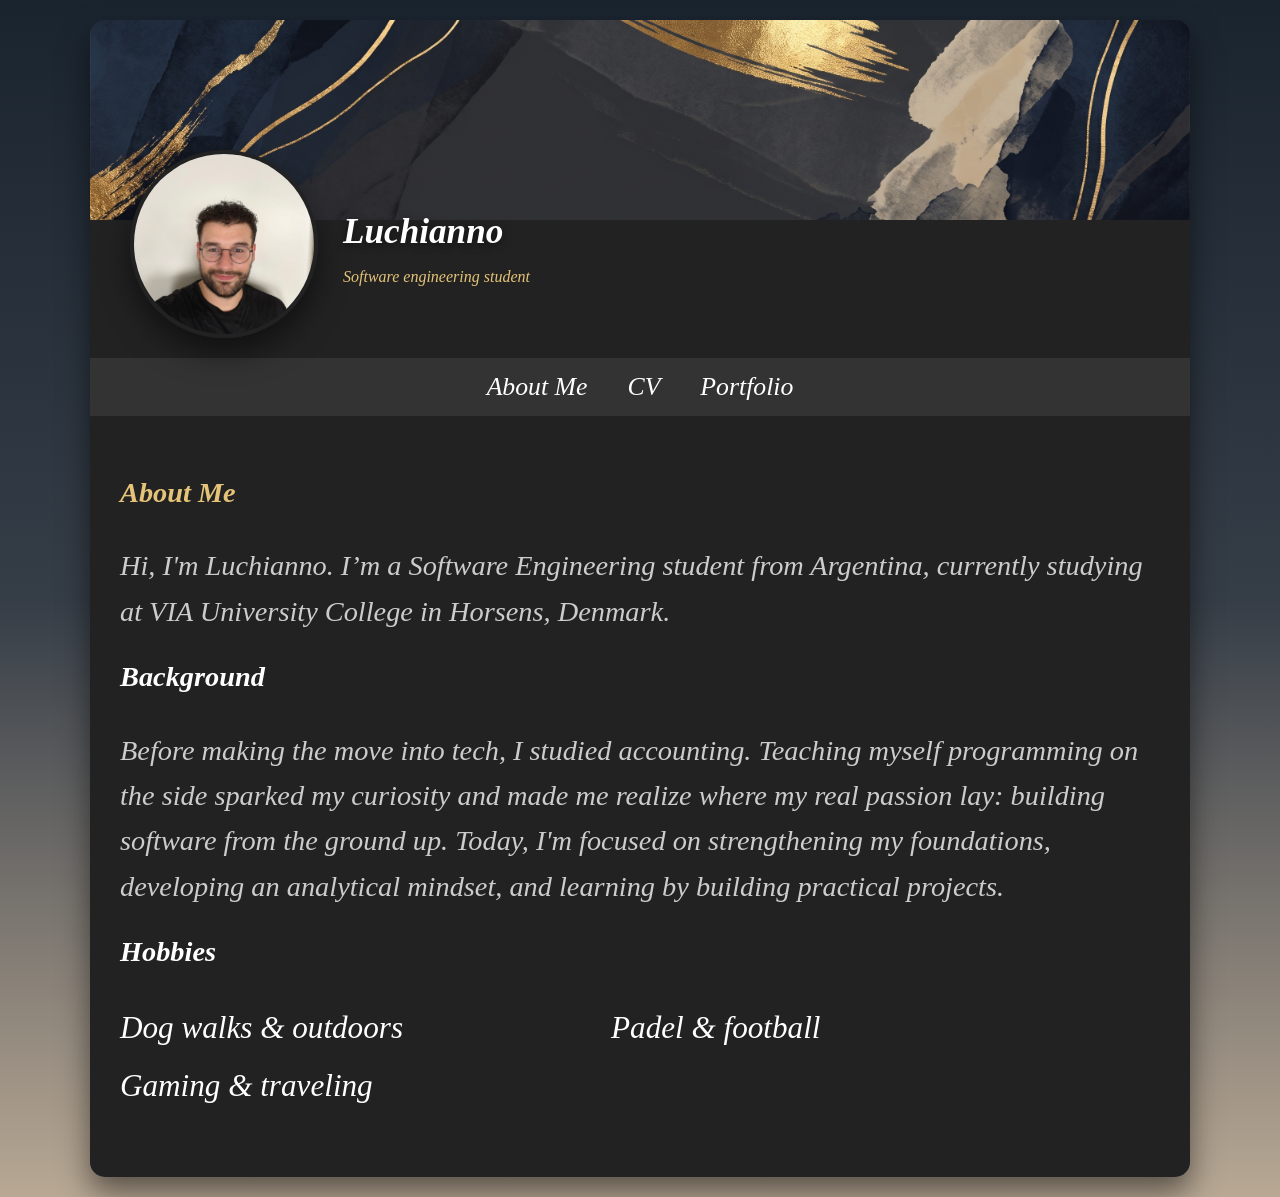
<file: index.html>
<!DOCTYPE html>
<html lang="en">


<head>
    <link rel="stylesheet" href="css/styles.css">
    <meta charset="utf-8">
    <meta name="viewport" content="width=device-width, initial-scale=1.0">
    <title>Luchianno Mascarino</title>
</head>
<body>
    <div class="card">
        <div class="banner"></div>

        <section class="profile-header-info">
            <div class="profile-img">
                <img src="images/IMG20260805173922.jpg" alt="profile">
            </div>
            <div class="profile-name">
                <h1>Luchianno</h1>
                <p>Software engineering student</p>
            </div>
        </section>

        <nav class="navbar">
            
            <a href="#about">About Me</a>
            <a href="cv.html">CV</a>
            <a href="portfolio.html">Portfolio</a>
        </nav>
        <article class="about-content" id="#about">
            <header class="about-header">
                <h2>About Me</h2>
            </header>
            <section class="about-section">
                <p>
                    Hi, I'm Luchianno. I’m a Software Engineering student from Argentina, 
                    currently studying at VIA University College in Horsens, Denmark.
                </p>
            </section>
            <section class="about-section">
                <h3>Background</h3>
                <p>
                    Before making the move into tech, I studied accounting. Teaching myself 
                    programming on the side sparked my curiosity and made me realize where my 
                    real passion lay: building software from the ground up. Today, I'm focused 
                    on strengthening my foundations, developing an analytical mindset, and 
                    learning by building practical projects.
                </p>
            </section>
            
            <section class="about-section">
                <h3>Hobbies</h3>
                <ul class="interests-list">
                    <li>Dog walks & outdoors</li>
                    <li>Padel & football</li>
                    <li>Gaming & traveling</li>
                </ul>
            </section>
        </article>
    </div>

</body>
</file>
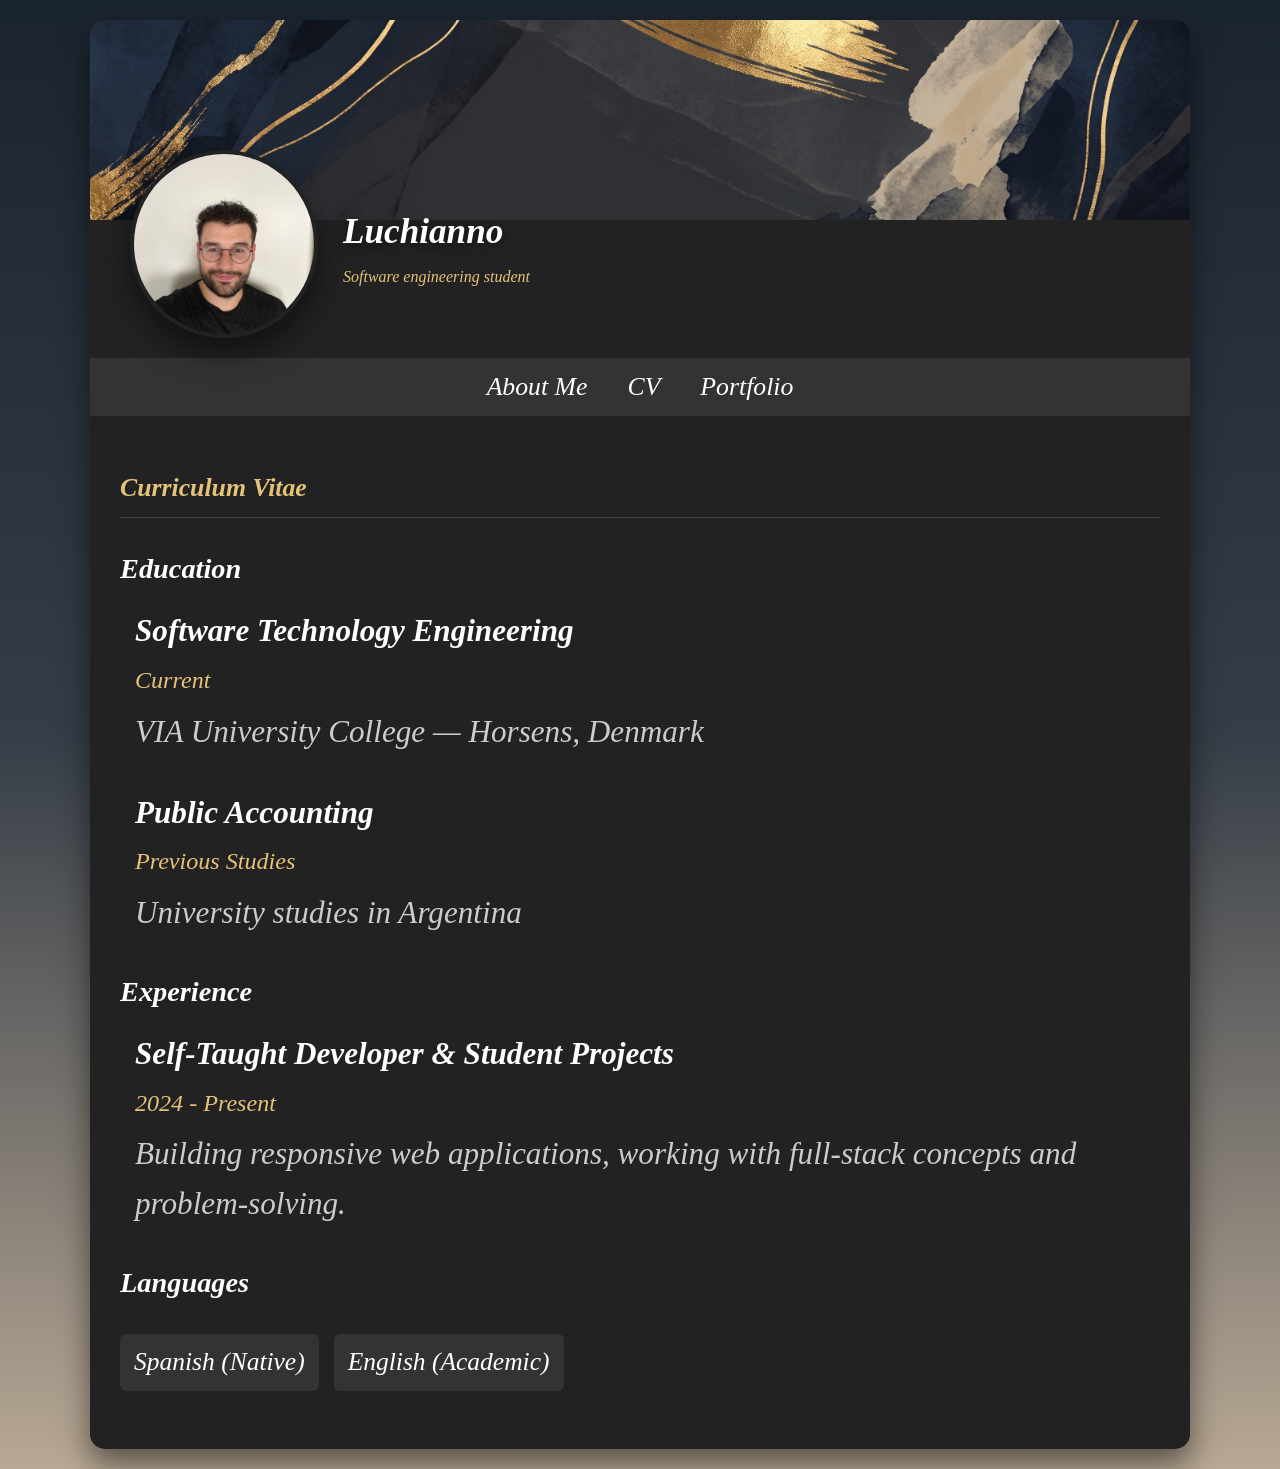
<file: cv.html>
<!DOCTYPE html>
<html lang="en">


<head>
    <link rel="stylesheet" href="css/styles.css">
    <meta charset="utf-8">
    <meta name="viewport" content="width=device-width, initial-scale=1.0">
    <title>Luchianno Mascarino</title>
</head>
<body>
    <div class="card">
        <div class="banner"></div>

        <section class="profile-header-info">
            <div class="profile-img">
                <img src="images/IMG20260805173922.jpg" alt="profile">
            </div>
            <div class="profile-name">
                <h1>Luchianno</h1>
                <p>Software engineering student</p>
            </div>
        </section>

        <nav class="navbar">
            
            <a href="index.html">About Me</a>
            <a href="cv.html">CV</a>
            <a href="portfolio.html">Portfolio</a>
        </nav>
        <article class="cv-content">
            <h2>Curriculum Vitae</h2>

            <section class="cv-section">
                <h3>Education</h3>
                <div class="cv-item">
                    <h4>Software Technology Engineering</h4>
                    <span class="cv-date">Current</span>
                    <p>VIA University College — Horsens, Denmark</p>
                </div>
                <div class="cv-item">
                    <h4>Public Accounting</h4>
                    <span class="cv-date">Previous Studies</span>
                    <p>University studies in Argentina</p>
                </div>
            </section>

            <section class="cv-section">
                <h3>Experience</h3>
                <div class="cv-item">
                    <h4>Self-Taught Developer & Student Projects</h4>
                    <span class="cv-date">2024 - Present</span>
                    <p>Building responsive web applications, working with full-stack concepts and problem-solving.</p>
                </div>
            </section>

            <section class="cv-section">
                <h3>Languages</h3>
                <ul class="cv-skills">
                    <li>Spanish (Native)</li>
                    <li>English (Academic)</li>
                </ul>
            </section>
        </article>
    </div>
</body>
</file>
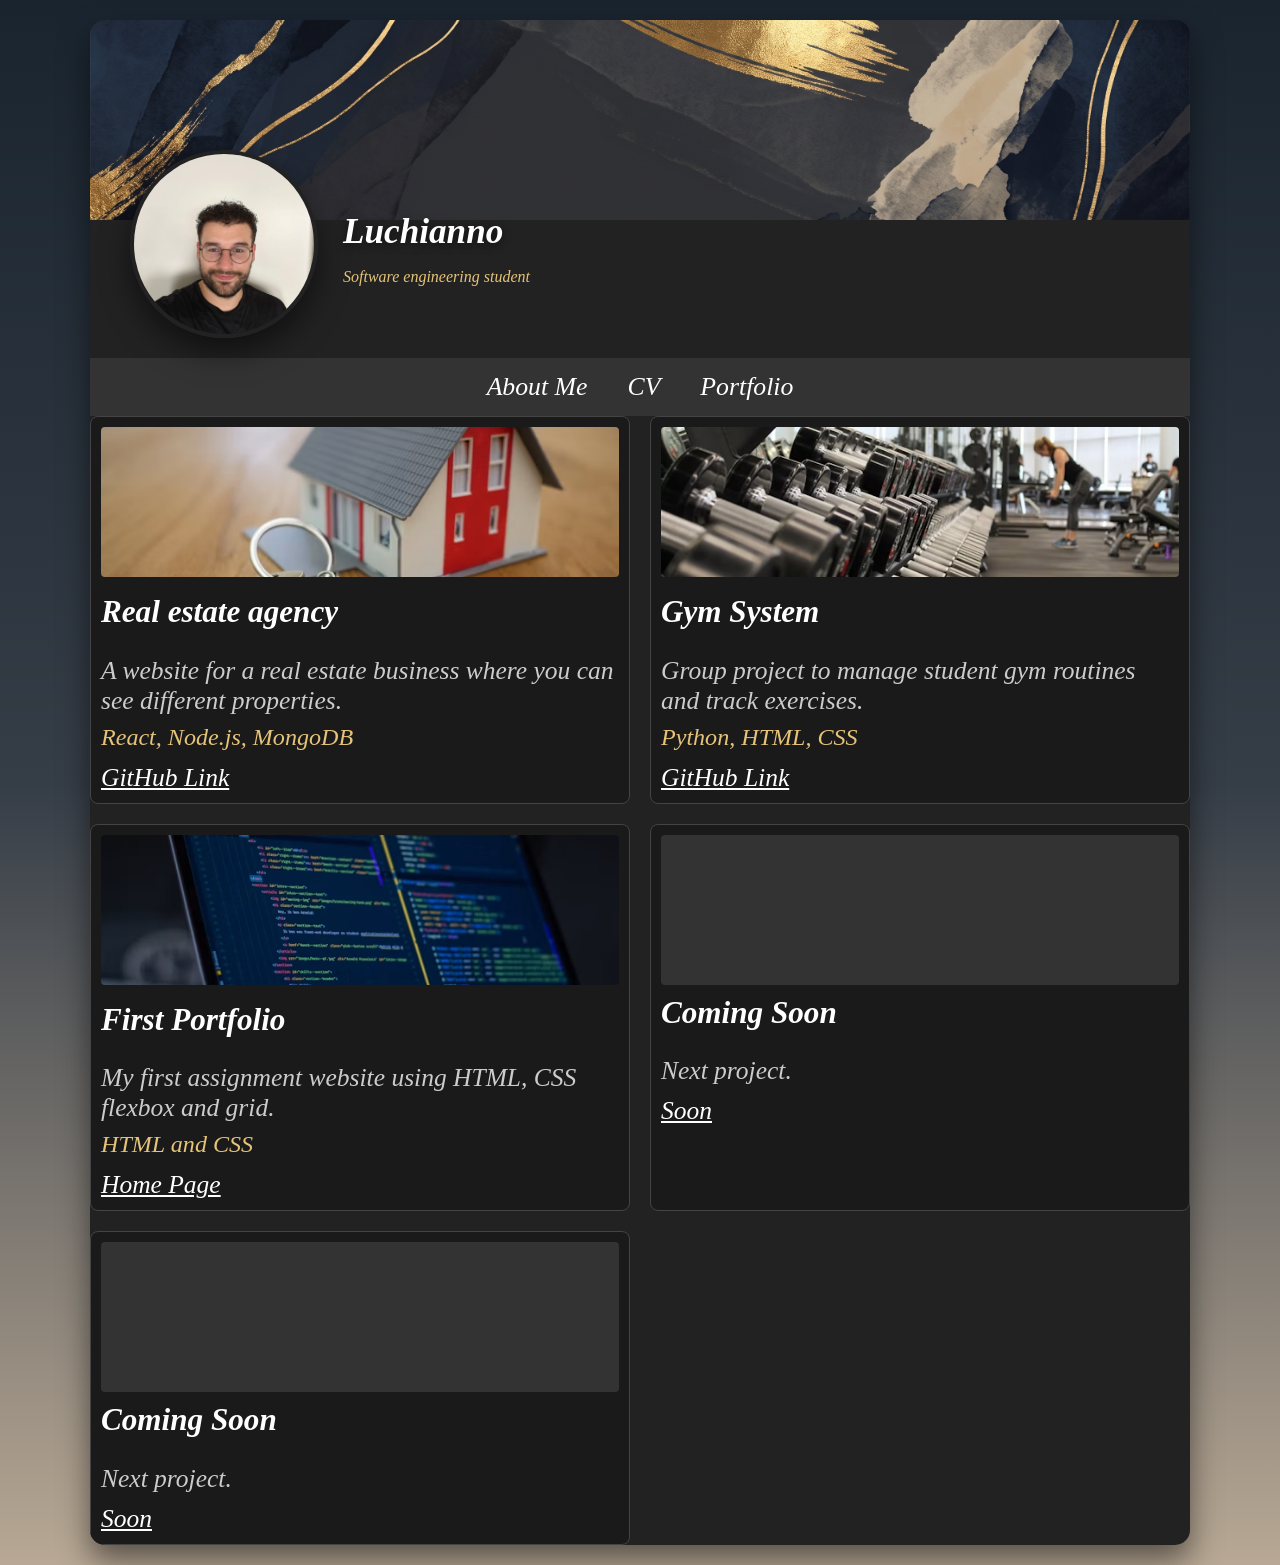
<file: portfolio.html>
<!DOCTYPE html>
<html lang="en">


<head>
    <link rel="stylesheet" href="css/styles.css">
    <meta charset="utf-8">
    <meta name="viewport" content="width=device-width, initial-scale=1.0">
    <title>Luchianno Mascarino</title>
</head>
<body>
    <div class="card">
        <div class="banner"></div>

        <section class="profile-header-info">
            <div class="profile-img">
                <img src="images/IMG20260805173922.jpg" alt="profile">
            </div>
            <div class="profile-name">
                <h1>Luchianno</h1>
                <p>Software engineering student</p>
            </div>
        </section>

        <nav class="navbar">
            
            <a href="index.html">About Me</a>
            <a href="cv.html">CV</a>
            <a href="portfolio.html">Portfolio</a>
        </nav>
        <div class="projects">
                
               
                <section class="project-card">
                    <img src="images/nordesteProp.jpg.avif" alt="NordesteProp" class="project-img">
                    <div class="project-info">
                        <h3>Real estate agency</h3>
                        <p>A website for a real estate business where you can see different properties.</p>
                        <span class="project-tech">React, Node.js, MongoDB</span>
                        <a href="https://github.com/Luchianno-Mascarino/NordesteProp" class="project-link">GitHub Link</a>
                    </div>
                </section>

                <section class="project-card">
                    <img src="images/gym-project.avif" alt="GYM Project" class="project-img">
                    <div class="project-info">
                        <h3>Gym System</h3>
                        <p>Group project to manage student gym routines and track exercises.</p>
                        <span class="project-tech">Python, HTML, CSS</span>
                        <a href="https://github.com/abustosp/Proyecto-GYM"  class="project-link">GitHub Link</a>
                    </div>
                </section>

                <section class="project-card">
                    <img src="images/portfolio.jpg.avif" alt="My Portfolio" class="project-img">
                    <div class="project-info">
                        <h3>First Portfolio</h3>
                        <p>My first assignment website using HTML, CSS flexbox and grid.</p>
                        <span class="project-tech">HTML and CSS</span>
                        <a href="index.html" class="project-link">Home Page</a>
                    </div>
                </section>

       
                <section class="project-card">
                    <div class="project-img"></div>
                    <div class="project-info">
                        <h3>Coming Soon</h3>
                        <p>Next project.</p>
                        
                        <span class="project-link">Soon</span>
                    </div>
                </section>

                <section class="project-card">
                    <div class="project-img"></div>
                    <div class="project-info">
                        <h3>Coming Soon</h3>
                        <p>Next project.</p>
                       
                        <span class="project-link">Soon</span>
                    </div>
                </section>

            </div>
    </div>
</body>
</file>
<file: css/styles.css>
* {
  font-size: 1.1em;
  font-style: italic;
}

body {
    background: linear-gradient(180deg, #1A242F 0%, #353D47 50%, #B8A894 100%);
}

.container{
    height: 100vh;
    display: flex;
    justify-content: center;
    align-items: center;
    
}

.card {
  max-width: 1100px;
  margin: 20px auto;
  background-color: #222;
  border-radius: 15px;
  overflow: hidden;
  box-shadow: 0px 15px 30px rgba(0, 0, 0, 0.5);
}

.banner{
    
    width: 100%;
    height: 200px;
    background-size:cover ;
    background-image:url('../images/header.jfif');
}

.profile-header-info{
    display: flex;
    align-items: center;
    margin-top: -70px;
    margin-left: 40px;
    gap: 25px;
    padding-bottom: 20px;
}

.profile-img{
    aspect-ratio: 1/1;
    border-radius: 50%;
    max-width: 180px; 
    min-width: 90px;
    width: 20%;
    border: 4px solid #222;
    overflow: hidden;
    box-shadow: 0px 15px 30px rgba(0, 0, 0, 0.5);
}

.profile-img img{
    width: 100%;
    height: 100%;
    object-fit: cover;
    
    
    
}

.profile-name {
  margin-top: 25px;
}

.profile-name h1{
    color: white;
    margin: 0;
    font-size: 2rem;
    text-shadow: 0px 2px 8px rgba(0, 0, 0, 0.5);
}

.profile-name p {
  color: #E5C378;
  font-size: medium;
}


div ul{
    display: flex;
    flex-wrap: wrap;
    align-content: center;
    justify-content: flex-start;
    align-items: center;
    gap: 20%;

}

.navbar {
  display: flex;
  background-color: #333;
  justify-content: center;
}


.navbar a {
  color: white;
  padding: 14px 20px;
  text-decoration: none;
  text-align: center;
  transition: color 0.3s ease, background-color 0.3s;
  border-radius: 4px;
  
}
.navbar a:hover {
  background-color: #E5C378;
  color: #1a1a1a;
}

.about-content {
  padding: 30px;
  line-height: 1.6;
}

.about-content h2{
  color: #E5C378;
  margin-bottom: 15px;
}

.about-content h3{
  color: white;
  margin-top: 20px;
  margin-bottom: 10px;
}

.about-section p{
  color: #ccc;
  margin-bottom: 10px;
}

.skills-list {
  display: flex;
  gap: 10px;
  list-style: none;
  padding: 0;
}

.skills-list li {
  background-color: #333;
  color: #E5C378;
  padding: 6px 12px;
  border-radius: 6px;
  font-size: 0.9em;
}

.interests-list {
    list-style: none;
    padding: 0;
}

.interests-list li {
    color: white;
    margin-bottom: 8px;
}

/*CV */

.cv-content {
    padding: 30px;
    line-height: 1.6;
}

.cv-content h2 {
    color: #E5C378;
    margin-bottom: 20px;
    border-bottom: 1px solid rgba(229, 195, 120, 0.2);
    padding-bottom: 8px;
}

.cv-section {
    margin-bottom: 25px;
}

.cv-section h3 {
    color: white;
    margin-bottom: 15px;
}

.cv-item {
    
    padding-left: 15px;
    margin-bottom: 15px;
}

.cv-item h4 {
    color: white;
    margin: 0;
    font-size: 1.1em;
}

.cv-date {
    color: #E5C378;
    font-size: 0.85em;
}

.cv-item p {
    color: #ccc;
    margin-top: 5px;
}

.cv-skills {
    display: flex;
    gap: 15px;
    list-style: none;
    padding: 0;
}

.cv-skills li {
    background-color: #333;
    color: white;
    padding: 8px 14px;
    border-radius: 6px;
    font-size: 0.9em;
}

/* Portfolio */

/* Contenedor con Grid */
.projects {
    display: grid;
    grid-template-columns: 1fr 1fr;
    gap: 20px;
}

/* Tarjeta individual */
.project-card {
    background-color: #1a1a1a;
    border: 1px solid #444;
    border-radius: 8px;
    padding: 10px;
}

/* Imagen del proyecto */
.project-img {
    width: 100%;
    height: 150px;
    background-color: #333;
    object-fit: cover;
    border-radius: 4px;
}

/* Textos dentro de la tarjeta */
.project-info h3 {
    color: white;
    margin-top: 10px;
    margin-bottom: 5px;
    font-size: 1.1em;
}

.project-info p {
    color: #ccc;
    font-size: 0.9em;
    margin-bottom: 8px;
}

.project-tech {
    display: block;
    color: #E5C378;
    font-size: 0.85em;
    margin-bottom: 10px;
}

.project-link {
    color: white;
    font-size: 0.9em;
    text-decoration: underline;
}

.project-link:hover {
    color: #E5C378;
}

/* Media Querys */
@media screen and (max-width: 768px) {
    .card {
        margin: 10px; 
    }

    .projects {
        gap: 15px; 
    }
}


@media screen and (max-width: 375px) {
    
    .projects {
        grid-template-columns: 1fr;
    }

    .profile-header-info {
        flex-direction: column;
        align-items: center;
        text-align: center;
        margin-left: 0;
        margin-top: -50px;
    }

    .profile-name {
        margin-top: 10px;
    }


   
    .navbar {
        flex-wrap: wrap;
    }

    .navbar a {
        padding: 10px 15px;
        font-size: 0.9em;
    }

    .about-content {
        padding: 20px 15px;
    }

    .about-content h2 {
        font-size: 1.3em;
        margin-bottom: 10px;
    }

    .about-content h3 {
        font-size: 1.1em;
        margin-top: 15px;
    }

    .about-section p {
        font-size: 0.9em;
    }

    .cv-content {
        padding: 20px 15px;
    }

    .cv-content h2 {
        font-size: 1.3em;
        margin-bottom: 15px;
    }

    .cv-section h3 {
        font-size: 1.1em;
        margin-bottom: 10px;
    }

    .cv-item {
        padding-left: 10px; 
        margin-bottom: 12px;
    }

    .cv-item h4 {
        font-size: 1em;
    }

    .cv-date {
        font-size: 0.8em;
    }

    .cv-item p {
        font-size: 0.85em;
    }

    
    .cv-skills {
        flex-wrap: wrap; 
        gap: 8px;
    }

    .cv-skills li {
        font-size: 0.85em;
        padding: 6px 10px;
    }
}
</file>
